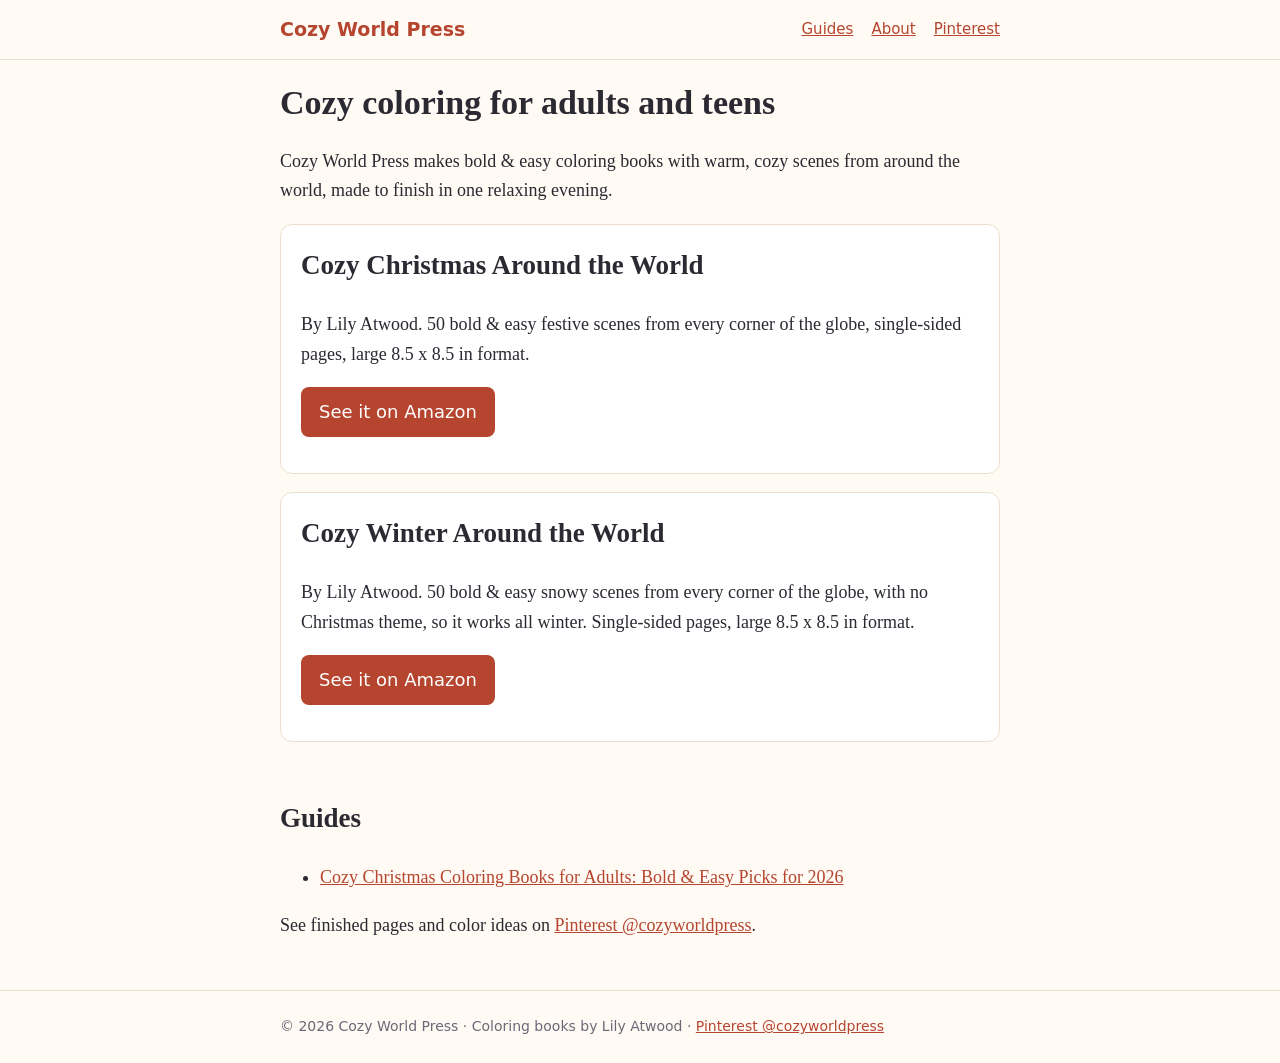
<file: index.html>
<!doctype html><html lang="en"><head><meta charset="utf-8"><meta name="viewport" content="width=device-width,initial-scale=1">
<title>Cozy World Press | Bold &amp; Easy Cozy Coloring Books for Adults</title><meta name="description" content="Bold &amp; easy cozy coloring books for adults and teens by Lily Atwood, plus guides to choosing and enjoying holiday coloring books."><link rel="canonical" href="https://weslopes-eng.github.io/cozyworldpress/">
<meta property="og:type" content="website"><meta property="og:title" content="Cozy World Press | Bold &amp; Easy Cozy Coloring Books for Adults"><meta property="og:description" content="Bold &amp; easy cozy coloring books for adults and teens by Lily Atwood, plus guides to choosing and enjoying holiday coloring books."><meta property="og:url" content="https://weslopes-eng.github.io/cozyworldpress/"><meta property="og:site_name" content="Cozy World Press">
<link rel="stylesheet" href="https://weslopes-eng.github.io/cozyworldpress/style.css"><script type="application/ld+json">{"@context": "https://schema.org", "@type": "WebSite", "name": "Cozy World Press", "url": "https://weslopes-eng.github.io/cozyworldpress/", "inLanguage": "en-US"}</script></head><body><header><div class="wrap"><nav><a class="logo" href="https://weslopes-eng.github.io/cozyworldpress/">Cozy World Press</a><a href="https://weslopes-eng.github.io/cozyworldpress/guides/cozy-christmas-coloring-books-for-adults/">Guides</a><a href="https://weslopes-eng.github.io/cozyworldpress/about/">About</a><a href="https://www.pinterest.com/cozyworldpress/" rel="noopener">Pinterest</a></nav></div></header>
<main class="wrap"><h1>Cozy coloring for adults and teens</h1><p>Cozy World Press makes bold &amp; easy coloring books with warm, cozy scenes from around the world, made to finish in one relaxing evening.</p>
<div class="card"><h2 style="margin-top:0">Cozy Christmas Around the World</h2><p>By Lily Atwood. 50 bold &amp; easy festive scenes from every corner of the globe, single-sided pages, large 8.5 x 8.5 in format.</p><p><a class="btn" href="https://www.amazon.com/dp/B0HMPD1G3W" rel="noopener">See it on Amazon</a></p></div>
<div class="card"><h2 style="margin-top:0">Cozy Winter Around the World</h2><p>By Lily Atwood. 50 bold &amp; easy snowy scenes from every corner of the globe, with no Christmas theme, so it works all winter. Single-sided pages, large 8.5 x 8.5 in format.</p><p><a class="btn" href="https://www.amazon.com/dp/B0HPPLG5WL" rel="noopener">See it on Amazon</a></p></div>
<h2>Guides</h2><ul><li><a href="https://weslopes-eng.github.io/cozyworldpress/guides/cozy-christmas-coloring-books-for-adults/">Cozy Christmas Coloring Books for Adults: Bold &amp; Easy Picks for 2026</a></li></ul>
<p>See finished pages and color ideas on <a href="https://www.pinterest.com/cozyworldpress/">Pinterest @cozyworldpress</a>.</p></main><footer><div class="wrap">© 2026 Cozy World Press · Coloring books by Lily Atwood · <a href="https://www.pinterest.com/cozyworldpress/">Pinterest @cozyworldpress</a></div></footer></body></html>
</file>
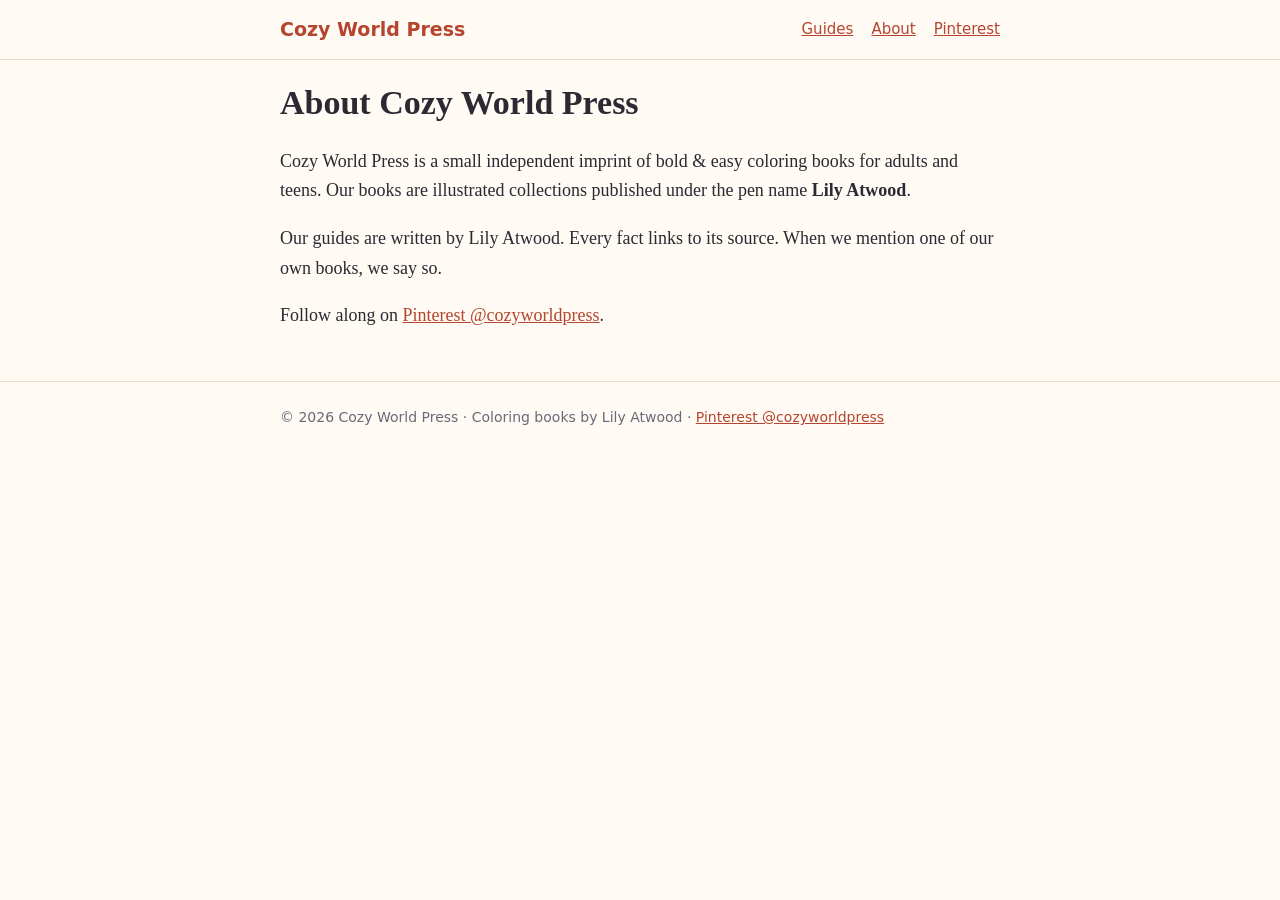
<file: about/index.html>
<!doctype html><html lang="en"><head><meta charset="utf-8"><meta name="viewport" content="width=device-width,initial-scale=1">
<title>About | Cozy World Press</title><meta name="description" content="About Cozy World Press, an independent imprint of bold &amp; easy coloring books by Lily Atwood."><link rel="canonical" href="https://weslopes-eng.github.io/cozyworldpress/about/">
<meta property="og:type" content="website"><meta property="og:title" content="About | Cozy World Press"><meta property="og:description" content="About Cozy World Press, an independent imprint of bold &amp; easy coloring books by Lily Atwood."><meta property="og:url" content="https://weslopes-eng.github.io/cozyworldpress/about/"><meta property="og:site_name" content="Cozy World Press">
<link rel="stylesheet" href="https://weslopes-eng.github.io/cozyworldpress/style.css"></head><body><header><div class="wrap"><nav><a class="logo" href="https://weslopes-eng.github.io/cozyworldpress/">Cozy World Press</a><a href="https://weslopes-eng.github.io/cozyworldpress/guides/cozy-christmas-coloring-books-for-adults/">Guides</a><a href="https://weslopes-eng.github.io/cozyworldpress/about/">About</a><a href="https://www.pinterest.com/cozyworldpress/" rel="noopener">Pinterest</a></nav></div></header>
<main class="wrap"><h1>About Cozy World Press</h1><p>Cozy World Press is a small independent imprint of bold &amp; easy coloring books for adults and teens. Our books are illustrated collections published under the pen name <b>Lily Atwood</b>.</p>
<p>Our guides are written by Lily Atwood. Every fact links to its source. When we mention one of our own books, we say so.</p><p>Follow along on <a href="https://www.pinterest.com/cozyworldpress/">Pinterest @cozyworldpress</a>.</p></main><footer><div class="wrap">© 2026 Cozy World Press · Coloring books by Lily Atwood · <a href="https://www.pinterest.com/cozyworldpress/">Pinterest @cozyworldpress</a></div></footer></body></html>
</file>
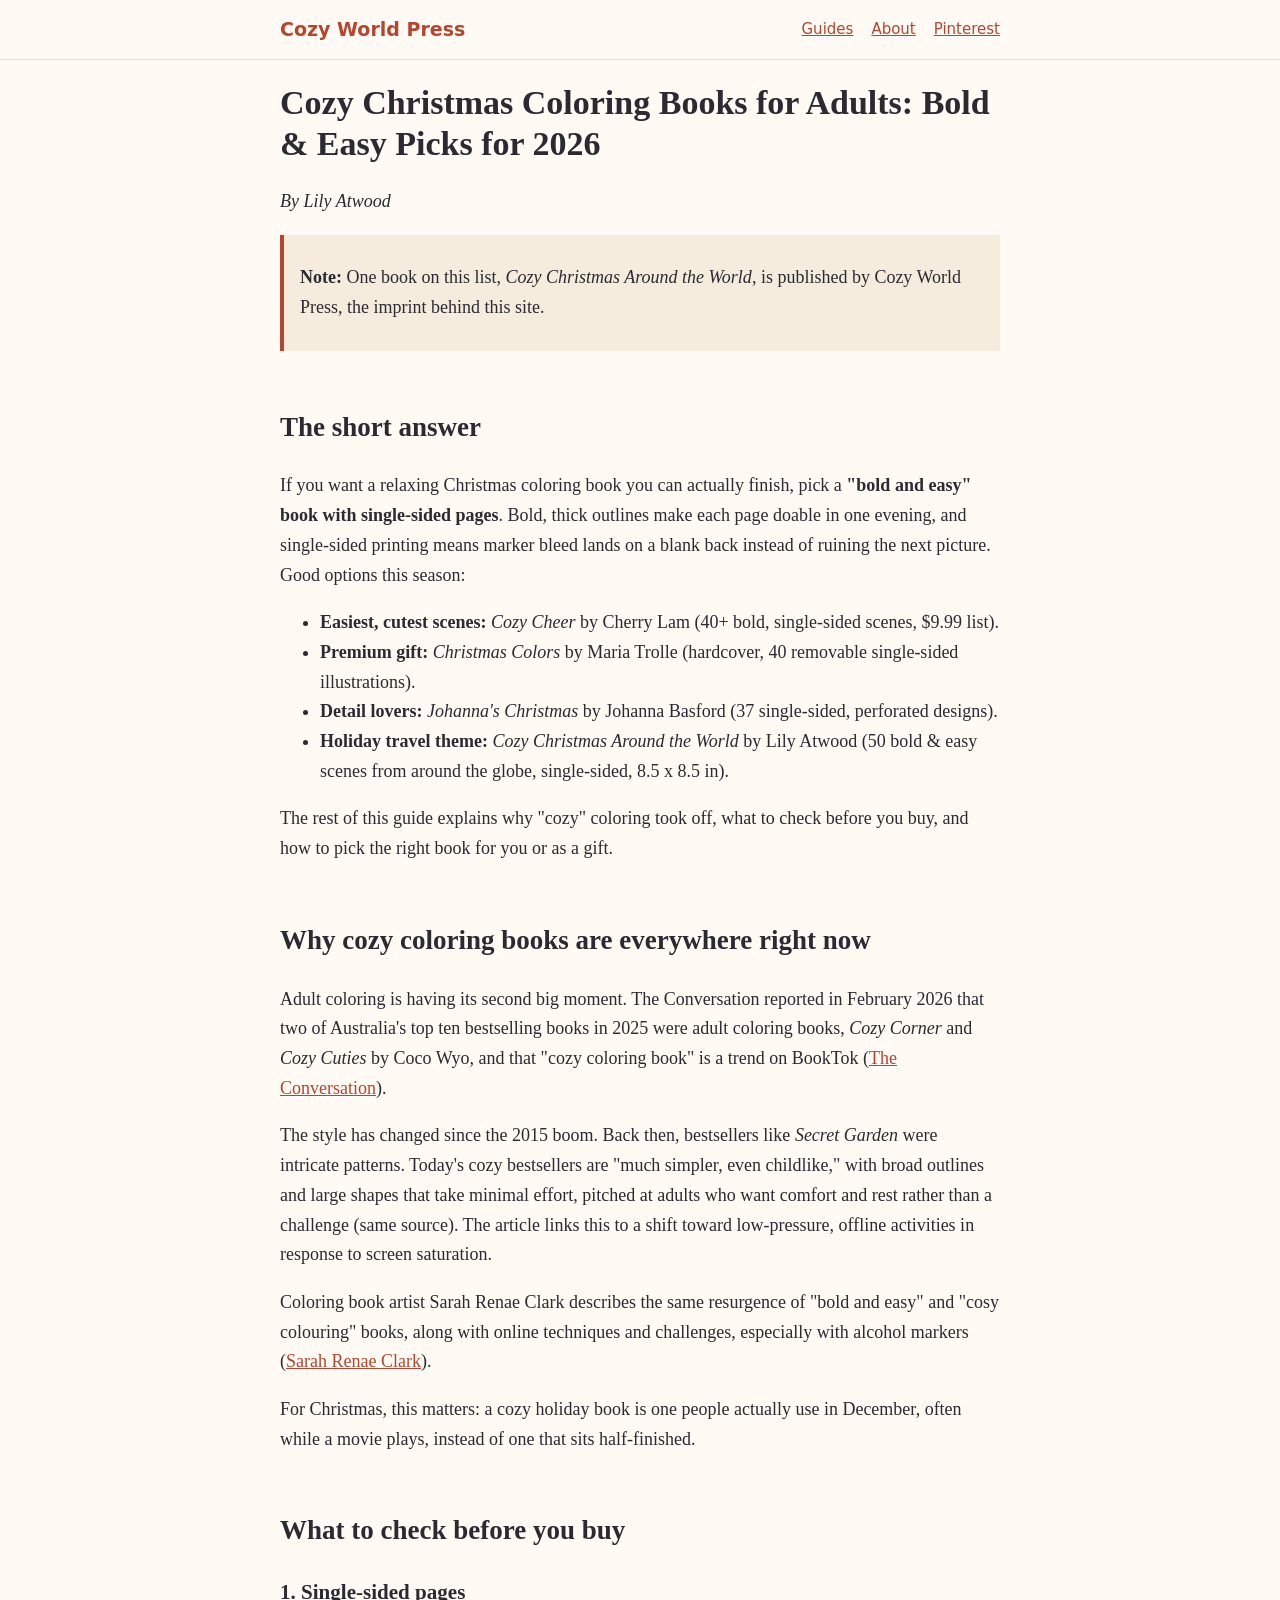
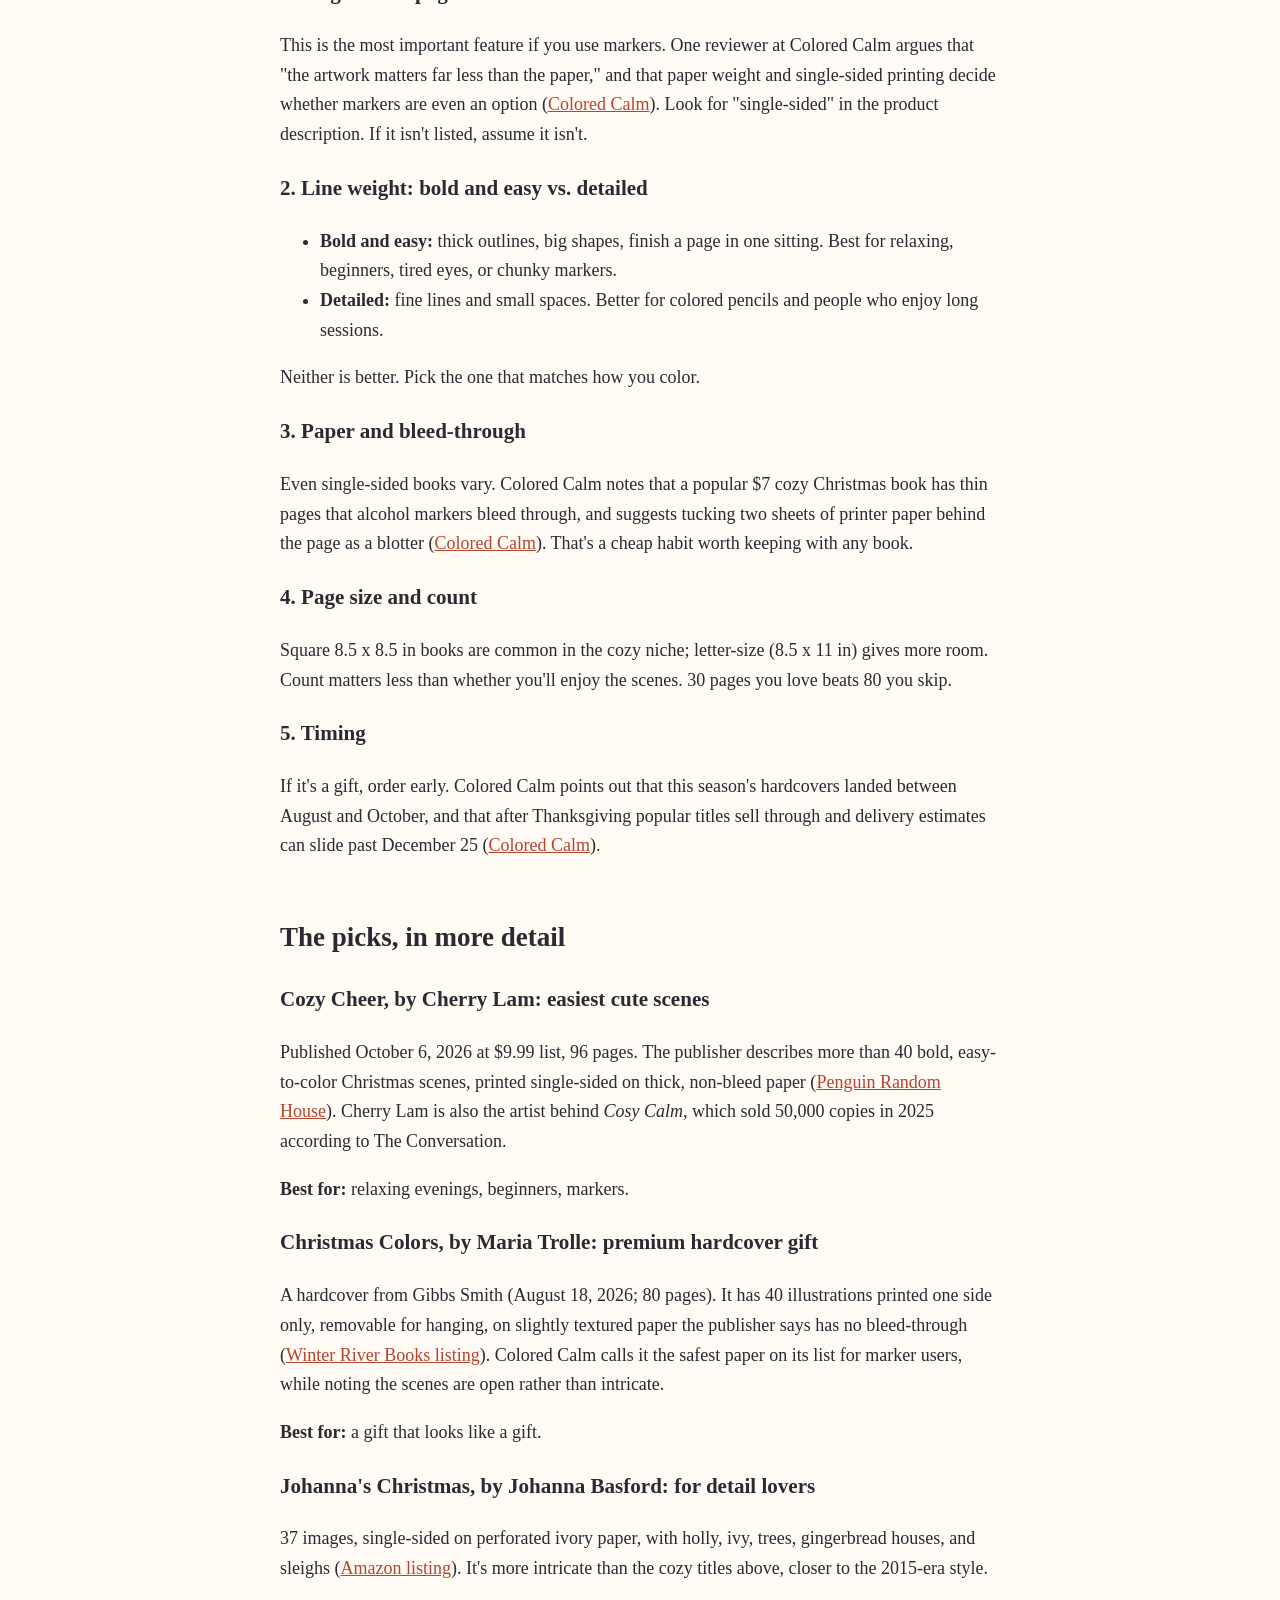
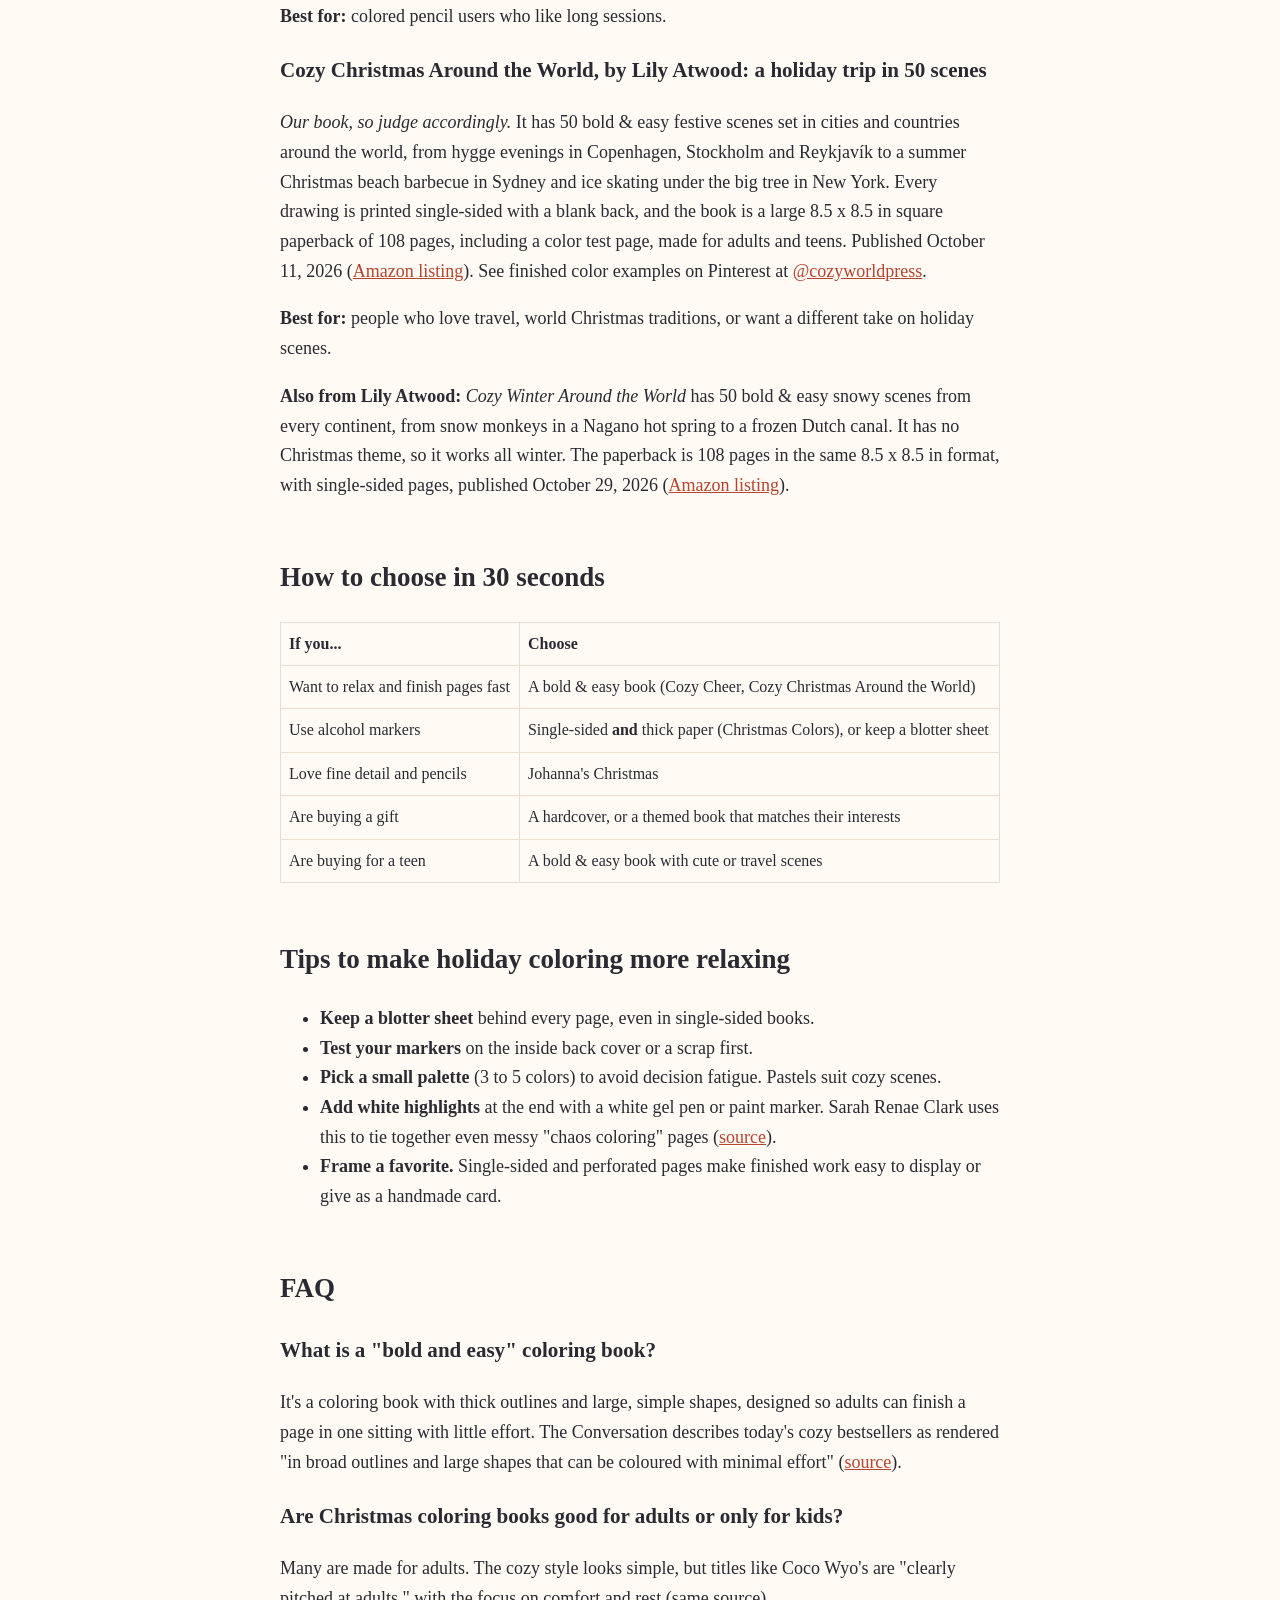
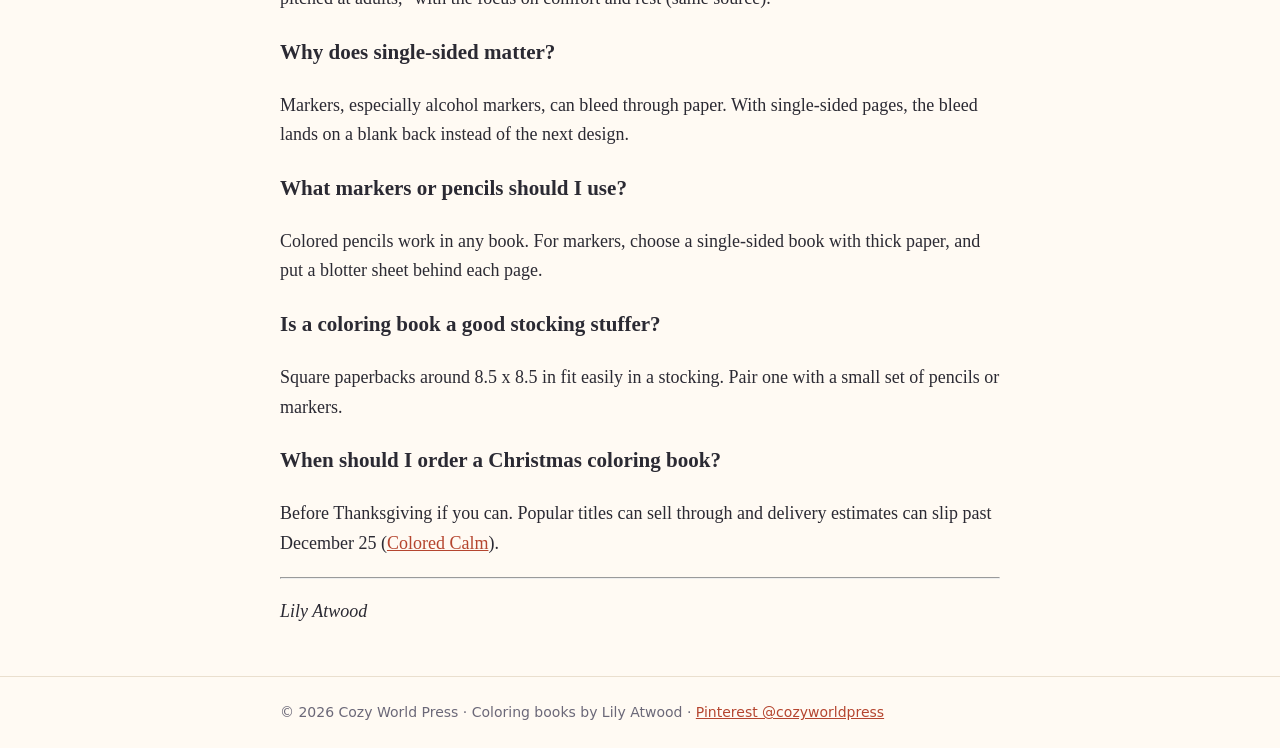
<file: guides/cozy-christmas-coloring-books-for-adults/index.html>
<!doctype html><html lang="en"><head><meta charset="utf-8"><meta name="viewport" content="width=device-width,initial-scale=1">
<title>Cozy Christmas Coloring Books for Adults: Bold &amp; Easy Picks for 2026</title><meta name="description" content="Want a relaxing Christmas coloring book you can finish? Pick bold &amp; easy designs on single-sided pages. Our 2026 picks, what to check before buying, and FAQ."><link rel="canonical" href="https://weslopes-eng.github.io/cozyworldpress/guides/cozy-christmas-coloring-books-for-adults/">
<meta property="og:type" content="article"><meta property="og:title" content="Cozy Christmas Coloring Books for Adults: Bold &amp; Easy Picks for 2026"><meta property="og:description" content="Want a relaxing Christmas coloring book you can finish? Pick bold &amp; easy designs on single-sided pages. Our 2026 picks, what to check before buying, and FAQ."><meta property="og:url" content="https://weslopes-eng.github.io/cozyworldpress/guides/cozy-christmas-coloring-books-for-adults/"><meta property="og:site_name" content="Cozy World Press">
<link rel="stylesheet" href="https://weslopes-eng.github.io/cozyworldpress/style.css"><script type="application/ld+json">{"@context": "https://schema.org", "@graph": [{"@type": "Article", "headline": "Cozy Christmas Coloring Books for Adults: Bold & Easy Picks for 2026", "description": "Want a relaxing Christmas coloring book you can finish? Pick bold & easy designs on single-sided pages. Our 2026 picks, what to check before buying, and FAQ.", "inLanguage": "en-US", "datePublished": "2026-10-29", "dateModified": "2026-10-29", "mainEntityOfPage": "https://weslopes-eng.github.io/cozyworldpress/guides/cozy-christmas-coloring-books-for-adults/", "author": {"@type": "Person", "name": "Lily Atwood"}, "publisher": {"@type": "Organization", "name": "Cozy World Press", "url": "https://weslopes-eng.github.io/cozyworldpress/"}}, {"@type": "FAQPage", "mainEntity": [{"@type": "Question", "name": "What is a \"bold and easy\" coloring book?", "acceptedAnswer": {"@type": "Answer", "text": "It's a coloring book with thick outlines and large, simple shapes, designed so adults can finish a page in one sitting with little effort. The Conversation describes today's cozy bestsellers as rendered \"in broad outlines and large shapes that can be coloured with minimal effort\" (source)."}}, {"@type": "Question", "name": "Are Christmas coloring books good for adults or only for kids?", "acceptedAnswer": {"@type": "Answer", "text": "Many are made for adults. The cozy style looks simple, but titles like Coco Wyo's are \"clearly pitched at adults,\" with the focus on comfort and rest (same source)."}}, {"@type": "Question", "name": "Why does single-sided matter?", "acceptedAnswer": {"@type": "Answer", "text": "Markers, especially alcohol markers, can bleed through paper. With single-sided pages, the bleed lands on a blank back instead of the next design."}}, {"@type": "Question", "name": "What markers or pencils should I use?", "acceptedAnswer": {"@type": "Answer", "text": "Colored pencils work in any book. For markers, choose a single-sided book with thick paper, and put a blotter sheet behind each page."}}, {"@type": "Question", "name": "Is a coloring book a good stocking stuffer?", "acceptedAnswer": {"@type": "Answer", "text": "Square paperbacks around 8.5 x 8.5 in fit easily in a stocking. Pair one with a small set of pencils or markers."}}, {"@type": "Question", "name": "When should I order a Christmas coloring book?", "acceptedAnswer": {"@type": "Answer", "text": "Before Thanksgiving if you can. Popular titles can sell through and delivery estimates can slip past December 25 (Colored Calm)."}}]}]}</script></head><body><header><div class="wrap"><nav><a class="logo" href="https://weslopes-eng.github.io/cozyworldpress/">Cozy World Press</a><a href="https://weslopes-eng.github.io/cozyworldpress/guides/cozy-christmas-coloring-books-for-adults/">Guides</a><a href="https://weslopes-eng.github.io/cozyworldpress/about/">About</a><a href="https://www.pinterest.com/cozyworldpress/" rel="noopener">Pinterest</a></nav></div></header>
<main class="wrap"><h1>Cozy Christmas Coloring Books for Adults: Bold &amp; Easy Picks for 2026</h1>
<p><em>By Lily Atwood</em></p>
<blockquote>
<p><strong>Note:</strong> One book on this list, <em>Cozy Christmas Around the World</em>, is published by Cozy World Press, the imprint behind this site.</p>
</blockquote>
<h2>The short answer</h2>
<p>If you want a relaxing Christmas coloring book you can actually finish, pick a <strong>"bold and easy" book with single-sided pages</strong>. Bold, thick outlines make each page doable in one evening, and single-sided printing means marker bleed lands on a blank back instead of ruining the next picture. Good options this season:</p>
<ul>
<li><strong>Easiest, cutest scenes:</strong> <em>Cozy Cheer</em> by Cherry Lam (40+ bold, single-sided scenes, $9.99 list).</li>
<li><strong>Premium gift:</strong> <em>Christmas Colors</em> by Maria Trolle (hardcover, 40 removable single-sided illustrations).</li>
<li><strong>Detail lovers:</strong> <em>Johanna's Christmas</em> by Johanna Basford (37 single-sided, perforated designs).</li>
<li><strong>Holiday travel theme:</strong> <em>Cozy Christmas Around the World</em> by Lily Atwood (50 bold &amp; easy scenes from around the globe, single-sided, 8.5 x 8.5 in).</li>
</ul>
<p>The rest of this guide explains why "cozy" coloring took off, what to check before you buy, and how to pick the right book for you or as a gift.</p>
<h2>Why cozy coloring books are everywhere right now</h2>
<p>Adult coloring is having its second big moment. The Conversation reported in February 2026 that two of Australia's top ten bestselling books in 2025 were adult coloring books, <em>Cozy Corner</em> and <em>Cozy Cuties</em> by Coco Wyo, and that "cozy coloring book" is a trend on BookTok (<a href="https://theconversation.com/adult-colouring-books-are-bestsellers-again-it-makes-sense-in-our-anxious-age-275216">The Conversation</a>).</p>
<p>The style has changed since the 2015 boom. Back then, bestsellers like <em>Secret Garden</em> were intricate patterns. Today's cozy bestsellers are "much simpler, even childlike," with broad outlines and large shapes that take minimal effort, pitched at adults who want comfort and rest rather than a challenge (same source). The article links this to a shift toward low-pressure, offline activities in response to screen saturation.</p>
<p>Coloring book artist Sarah Renae Clark describes the same resurgence of "bold and easy" and "cosy colouring" books, along with online techniques and challenges, especially with alcohol markers (<a href="https://sarahrenaeclark.com/cosy-colouring-15-trends-taking-over-adult-colouring-in-2026/">Sarah Renae Clark</a>).</p>
<p>For Christmas, this matters: a cozy holiday book is one people actually use in December, often while a movie plays, instead of one that sits half-finished.</p>
<h2>What to check before you buy</h2>
<h3>1. Single-sided pages</h3>
<p>This is the most important feature if you use markers. One reviewer at Colored Calm argues that "the artwork matters far less than the paper," and that paper weight and single-sided printing decide whether markers are even an option (<a href="https://coloredcalm.com/best-christmas-coloring-books-2026-6-cozy-titles-under-25-dollars-that-are-in-stock-now/">Colored Calm</a>). Look for "single-sided" in the product description. If it isn't listed, assume it isn't.</p>
<h3>2. Line weight: bold and easy vs. detailed</h3>
<ul>
<li><strong>Bold and easy:</strong> thick outlines, big shapes, finish a page in one sitting. Best for relaxing, beginners, tired eyes, or chunky markers.</li>
<li><strong>Detailed:</strong> fine lines and small spaces. Better for colored pencils and people who enjoy long sessions.</li>
</ul>
<p>Neither is better. Pick the one that matches how you color.</p>
<h3>3. Paper and bleed-through</h3>
<p>Even single-sided books vary. Colored Calm notes that a popular $7 cozy Christmas book has thin pages that alcohol markers bleed through, and suggests tucking two sheets of printer paper behind the page as a blotter (<a href="https://coloredcalm.com/best-christmas-coloring-books-2026-6-cozy-titles-under-25-dollars-that-are-in-stock-now/">Colored Calm</a>). That's a cheap habit worth keeping with any book.</p>
<h3>4. Page size and count</h3>
<p>Square 8.5 x 8.5 in books are common in the cozy niche; letter-size (8.5 x 11 in) gives more room. Count matters less than whether you'll enjoy the scenes. 30 pages you love beats 80 you skip.</p>
<h3>5. Timing</h3>
<p>If it's a gift, order early. Colored Calm points out that this season's hardcovers landed between August and October, and that after Thanksgiving popular titles sell through and delivery estimates can slide past December 25 (<a href="https://coloredcalm.com/best-christmas-coloring-books-2026-6-cozy-titles-under-25-dollars-that-are-in-stock-now/">Colored Calm</a>).</p>
<h2>The picks, in more detail</h2>
<h3>Cozy Cheer, by Cherry Lam: easiest cute scenes</h3>
<p>Published October 6, 2026 at $9.99 list, 96 pages. The publisher describes more than 40 bold, easy-to-color Christmas scenes, printed single-sided on thick, non-bleed paper (<a href="https://www.penguinrandomhouse.com/books/826251/cozy-cheer-by-cherry-lam/">Penguin Random House</a>). Cherry Lam is also the artist behind <em>Cosy Calm</em>, which sold 50,000 copies in 2025 according to The Conversation.</p>
<p><strong>Best for:</strong> relaxing evenings, beginners, markers.</p>
<h3>Christmas Colors, by Maria Trolle: premium hardcover gift</h3>
<p>A hardcover from Gibbs Smith (August 18, 2026; 80 pages). It has 40 illustrations printed one side only, removable for hanging, on slightly textured paper the publisher says has no bleed-through (<a href="https://winterriverbooks.com/book/9781423669937">Winter River Books listing</a>). Colored Calm calls it the safest paper on its list for marker users, while noting the scenes are open rather than intricate.</p>
<p><strong>Best for:</strong> a gift that looks like a gift.</p>
<h3>Johanna's Christmas, by Johanna Basford: for detail lovers</h3>
<p>37 images, single-sided on perforated ivory paper, with holly, ivy, trees, gingerbread houses, and sleighs (<a href="https://www.amazon.com/Johannas-Christmas-Festive-Coloring-Adults/dp/0143129309">Amazon listing</a>). It's more intricate than the cozy titles above, closer to the 2015-era style.</p>
<p><strong>Best for:</strong> colored pencil users who like long sessions.</p>
<h3>Cozy Christmas Around the World, by Lily Atwood: a holiday trip in 50 scenes</h3>
<p><em>Our book, so judge accordingly.</em> It has 50 bold &amp; easy festive scenes set in cities and countries around the world, from hygge evenings in Copenhagen, Stockholm and Reykjavík to a summer Christmas beach barbecue in Sydney and ice skating under the big tree in New York. Every drawing is printed single-sided with a blank back, and the book is a large 8.5 x 8.5 in square paperback of 108 pages, including a color test page, made for adults and teens. Published October 11, 2026 (<a href="https://www.amazon.com/dp/B0HMPD1G3W">Amazon listing</a>). See finished color examples on Pinterest at <a href="https://www.pinterest.com/cozyworldpress/">@cozyworldpress</a>.</p>
<p><strong>Best for:</strong> people who love travel, world Christmas traditions, or want a different take on holiday scenes.</p>
<p><strong>Also from Lily Atwood:</strong> <em>Cozy Winter Around the World</em> has 50 bold &amp; easy snowy scenes from every continent, from snow monkeys in a Nagano hot spring to a frozen Dutch canal. It has no Christmas theme, so it works all winter. The paperback is 108 pages in the same 8.5 x 8.5 in format, with single-sided pages, published October 29, 2026 (<a href="https://www.amazon.com/dp/B0HPPLG5WL">Amazon listing</a>).</p>
<h2>How to choose in 30 seconds</h2>
<table>
<thead>
<tr>
<th>If you...</th>
<th>Choose</th>
</tr>
</thead>
<tbody>
<tr>
<td>Want to relax and finish pages fast</td>
<td>A bold &amp; easy book (Cozy Cheer, Cozy Christmas Around the World)</td>
</tr>
<tr>
<td>Use alcohol markers</td>
<td>Single-sided <strong>and</strong> thick paper (Christmas Colors), or keep a blotter sheet</td>
</tr>
<tr>
<td>Love fine detail and pencils</td>
<td>Johanna's Christmas</td>
</tr>
<tr>
<td>Are buying a gift</td>
<td>A hardcover, or a themed book that matches their interests</td>
</tr>
<tr>
<td>Are buying for a teen</td>
<td>A bold &amp; easy book with cute or travel scenes</td>
</tr>
</tbody>
</table>
<h2>Tips to make holiday coloring more relaxing</h2>
<ul>
<li><strong>Keep a blotter sheet</strong> behind every page, even in single-sided books.</li>
<li><strong>Test your markers</strong> on the inside back cover or a scrap first.</li>
<li><strong>Pick a small palette</strong> (3 to 5 colors) to avoid decision fatigue. Pastels suit cozy scenes.</li>
<li><strong>Add white highlights</strong> at the end with a white gel pen or paint marker. Sarah Renae Clark uses this to tie together even messy "chaos coloring" pages (<a href="https://sarahrenaeclark.com/cosy-colouring-15-trends-taking-over-adult-colouring-in-2026/">source</a>).</li>
<li><strong>Frame a favorite.</strong> Single-sided and perforated pages make finished work easy to display or give as a handmade card.</li>
</ul>
<h2>FAQ</h2>
<h3>What is a "bold and easy" coloring book?</h3>
<p>It's a coloring book with thick outlines and large, simple shapes, designed so adults can finish a page in one sitting with little effort. The Conversation describes today's cozy bestsellers as rendered "in broad outlines and large shapes that can be coloured with minimal effort" (<a href="https://theconversation.com/adult-colouring-books-are-bestsellers-again-it-makes-sense-in-our-anxious-age-275216">source</a>).</p>
<h3>Are Christmas coloring books good for adults or only for kids?</h3>
<p>Many are made for adults. The cozy style looks simple, but titles like Coco Wyo's are "clearly pitched at adults," with the focus on comfort and rest (same source).</p>
<h3>Why does single-sided matter?</h3>
<p>Markers, especially alcohol markers, can bleed through paper. With single-sided pages, the bleed lands on a blank back instead of the next design.</p>
<h3>What markers or pencils should I use?</h3>
<p>Colored pencils work in any book. For markers, choose a single-sided book with thick paper, and put a blotter sheet behind each page.</p>
<h3>Is a coloring book a good stocking stuffer?</h3>
<p>Square paperbacks around 8.5 x 8.5 in fit easily in a stocking. Pair one with a small set of pencils or markers.</p>
<h3>When should I order a Christmas coloring book?</h3>
<p>Before Thanksgiving if you can. Popular titles can sell through and delivery estimates can slip past December 25 (<a href="https://coloredcalm.com/best-christmas-coloring-books-2026-6-cozy-titles-under-25-dollars-that-are-in-stock-now/">Colored Calm</a>).</p>
<hr />
<p><em>Lily Atwood</em></p></main><footer><div class="wrap">© 2026 Cozy World Press · Coloring books by Lily Atwood · <a href="https://www.pinterest.com/cozyworldpress/">Pinterest @cozyworldpress</a></div></footer></body></html>
</file>
